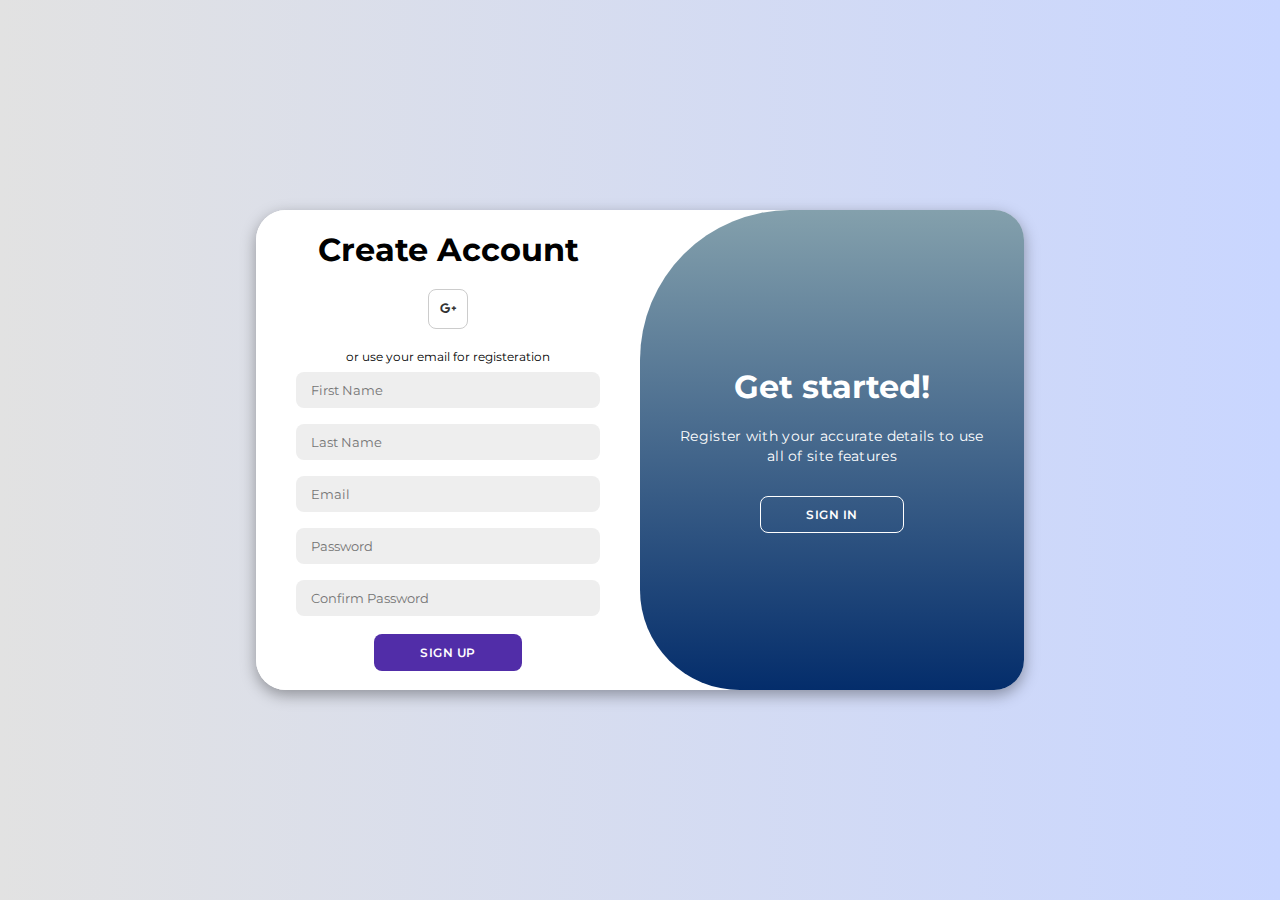
<file: Homepae/login.html>
<!DOCTYPE html>
<html lang="en">

<head>
    <meta charset="UTF-8">
    <meta name="viewport" content="width=device-width, initial-scale=1.0">
    <link rel="stylesheet" href="https://cdnjs.cloudflare.com/ajax/libs/font-awesome/6.4.2/css/all.min.css">
    <link rel="stylesheet" href="styll.css">
    <title>Login</title>
</head>

<body>

    <div class="container" id="container">
        <div class="form-container sign-up">
            <form>
                <h1>Create Account</h1>
                <div class="social-icons">
                    <a href="#" class="icon"><i class="fa-brands fa-google-plus-g"></i></a>
                </div>
                <span>or use your email for registeration</span>
                <input type="text" placeholder="First Name">
                <input type="text" placeholder="Last Name">
                <input type="email" placeholder="Email">
                <input type="password" placeholder="Password">
                <input type="password" placeholder="Confirm Password">
                <button>Sign Up</button>
            </form>
        </div>
        <div class="form-container sign-in">
            <form>
                <h1>Sign In</h1>
                <div class="social-icons">
                    <a href="#" class="icon"><i class="fa-brands fa-google-plus-g"></i></a>
                  
                </div>
                <span>or use your email password</span>
                <input type="email" placeholder="Email">
                <input type="password" placeholder="Password">
                <a href="#">Forget Your Password?</a>
                <button>Sign In</button>
            </form>
        </div>
        <div class="toggle-container">
            <div class="toggle">
                <div class="toggle-panel toggle-left">
                    <h1>Welcome Back!</h1>
                    <p>Enter your personal details to use all of site features</p>
                    <button class="hidden" id="login">Sign Up</button>
                </div>
                <div class="toggle-panel toggle-right">
                    <h1>Get started!</h1>
                    <p>Register with your accurate details to use all of site features</p>
                    <button class="hidden" id="register">Sign In</button>
                </div>
            </div>
        </div>
    </div>

    <script src="script_log.js"></script>
</body>

</html>
</file>
<file: Homepae/styll.css>
@import url('https://fonts.googleapis.com/css2?family=Montserrat:wght@300;400;500;600;700&display=swap');

* {
    margin: 0;
    padding: 0;
    box-sizing: border-box;
    font-family: 'Montserrat', sans-serif;
}

body {
    background-color: #c9d6ff;
    background: linear-gradient(to right, #e2e2e2, #c9d6ff);
    display: flex;
    align-items: center;
    justify-content: center;
    flex-direction: column;
    height: 100vh;
}

.container {
    background-color: #fff;
    border-radius: 30px;
    box-shadow: 0 5px 15px rgba(0, 0, 0, 0.35);
    position: relative;
    overflow: hidden;
    width: 768px;
    max-width: 100%;
    min-height: 480px;
}

.container p {
    font-size: 14px;
    line-height: 20px;
    letter-spacing: 0.3px;
    margin: 20px 0;
}

.container span {
    font-size: 12px;
}

.container a {
    color: #333;
    font-size: 13px;
    text-decoration: none;
    margin: 15px 0 10px;
}

.container button {
    background-color: #512da8;
    color: #fff;
    font-size: 12px;
    padding: 10px 45px;
    border: 1px solid transparent;
    border-radius: 8px;
    font-weight: 600;
    letter-spacing: 0.5px;
    text-transform: uppercase;
    margin-top: 10px;
    cursor: pointer;
}

.container button.hidden {
    background-color: transparent;
    border-color: #fff;
}

.container form {
    background-color: #fff;
    display: flex;
    align-items: center;
    justify-content: center;
    flex-direction: column;
    padding: 0 40px;
    height: 100%;
}

.container input {
    background-color: #eee;
    border: none;
    margin: 8px 0;
    padding: 10px 15px;
    font-size: 13px;
    border-radius: 8px;
    width: 100%;
    outline: none;
}

.form-container {
    position: absolute;
    top: 0;
    height: 100%;
    transition: all 0.6s ease-in-out;
}

.sign-in {
    left: 0;
    width: 50%;
    opacity: 0;
    z-index: 1;
}

.container.active .sign-in {
    transform: translateX(100%);
    opacity: 1;
    z-index: 5;
    animation: move 0.6s;
}

.sign-up {
    left: 0;
    width: 50%;
    z-index: 2;
    opacity: 1;
}

.container.active .sign-up {
    transform: translateX(100%);
    opacity: 0;
    z-index: 1;
}

@keyframes move {
    0%, 49.99% {
        opacity: 0;
        z-index: 1;
    }
    50%, 100% {
        opacity: 1;
        z-index: 5;
    }
}

.social-icons {
    margin: 20px 0;
}

.social-icons a {
    border: 1px solid #ccc;
    border-radius: 20%;
    display: inline-flex;
    justify-content: center;
    align-items: center;
    margin: 0 3px;
    width: 40px;
    height: 40px;
}

.toggle-container {
    position: absolute;
    top: 0;
    left: 50%;
    width: 50%;
    height: 100%;
    overflow: hidden;
    transition: all 0.6s ease-in-out;
    border-radius: 150px 0 0 100px;
    z-index: 1000;
}

.container.active .toggle-container {
    transform: translateX(-100%);
    border-radius: 0 150px 100px 0;
}

.toggle {
    background-color: rgba(113, 161, 173, 0.5);
    height: 100%;
    background: linear-gradient(rgba(9, 66, 90, 0.5), #042d6b);
    color: #fff;
    position: relative;
    left: -100%;
    height: 100%;
    width: 200%;
    transform: translateX(0);
    transition: all 0.6s ease-in-out;
}

.container.active .toggle {
    transform: translateX(50%);
}

.toggle-panel {
    position: absolute;
    width: 50%;
    height: 100%;
    display: flex;
    align-items: center;
    justify-content: center;
    flex-direction: column;
    padding: 0 30px;
    text-align: center;
    top: 0;
    transform: translateX(0);
    transition: all 0.6s ease-in-out;
}

.toggle-left {
    transform: translateX(-200%);
}

.container.active .toggle-left {
    transform: translateX(0);
}

.toggle-right {
    right: 0;
    transform: translateX(0);
}

.container.active .toggle-right {
    transform: translateX(200%);
}

/* Initial state modification */
.container:not(.active) .sign-in {
    transform: translateX(-100%);
    opacity: 0;
    z-index: 1;
}

.container:not(.active) .sign-up {
    opacity: 1;
    z-index: 5;
}
</file>
